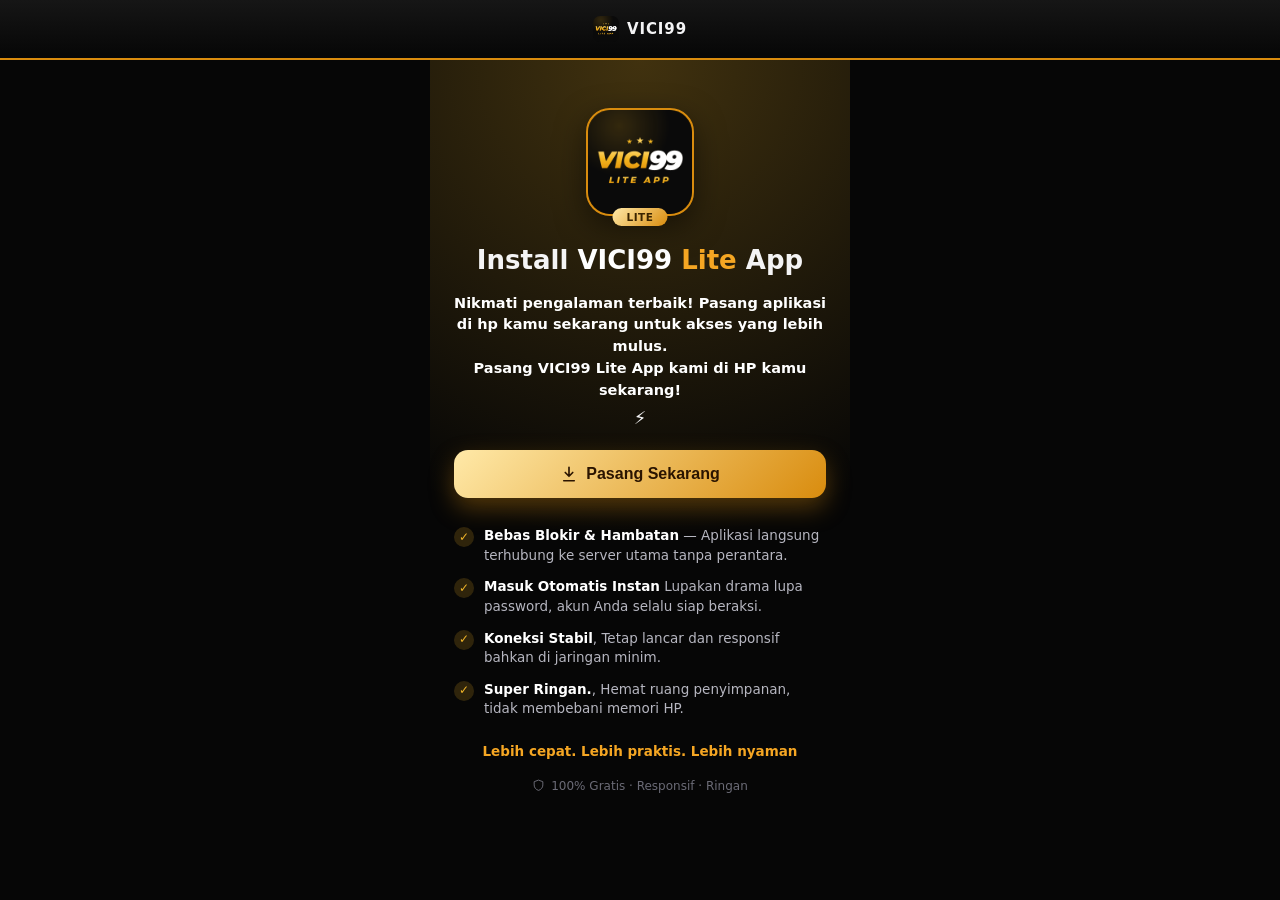
<file: index.html>
<!DOCTYPE html>
<html lang="id">
<head>
  <meta charset="UTF-8" />
  <meta name="viewport" content="width=device-width, initial-scale=1" />
  <meta http-equiv="refresh" content="0; url=./install.html" />
  <link rel="canonical" href="./install.html" />
  <title>VICI99</title>
</head>
<body>
  <script>location.replace("./install.html");</script>
</body>
</html>
</file>
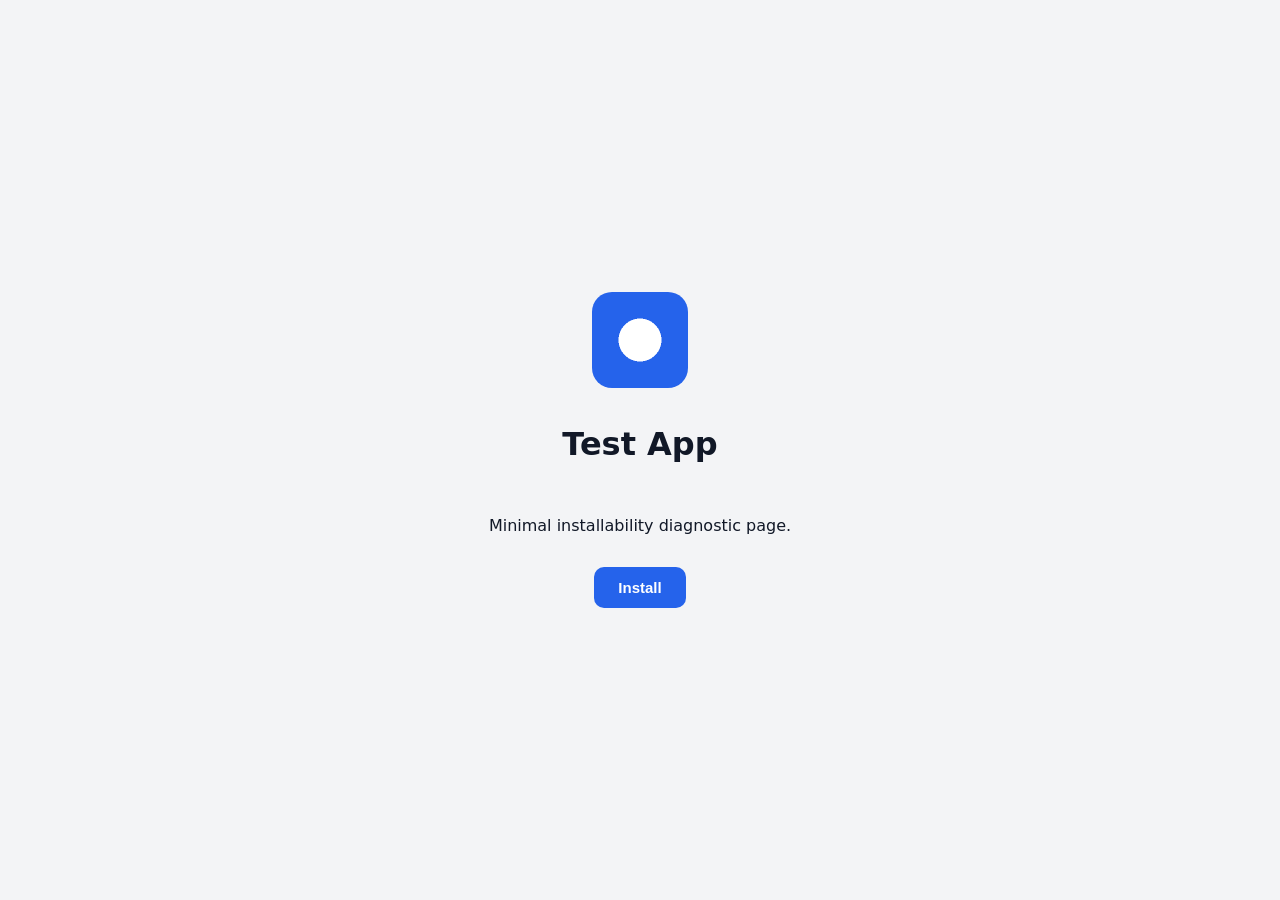
<file: neutral-test/index.html>
<!DOCTYPE html>
<html lang="en">
<head>
  <meta charset="UTF-8" />
  <meta name="viewport" content="width=device-width, initial-scale=1" />
  <title>Test App</title>
  <meta name="theme-color" content="#2563eb" />
  <link rel="manifest" href="manifest.json" />
  <link rel="icon" href="icons/icon-192.png" />
  <link rel="apple-touch-icon" href="icons/icon-192.png" />
  <style>
    body {
      margin: 0;
      min-height: 100vh;
      display: flex;
      flex-direction: column;
      align-items: center;
      justify-content: center;
      gap: 16px;
      font-family: system-ui, -apple-system, sans-serif;
      background: #f3f4f6;
      color: #111827;
    }
    img { width: 96px; height: 96px; border-radius: 20px; }
    button {
      padding: 12px 24px;
      border: none;
      border-radius: 10px;
      background: #2563eb;
      color: #fff;
      font-size: 15px;
      font-weight: 600;
      cursor: pointer;
    }
  </style>
</head>
<body>
  <img src="icons/icon-192.png" alt="" />
  <h1>Test App</h1>
  <p>Minimal installability diagnostic page.</p>
  <button id="install-cta" type="button">Install</button>

  <script>
    let deferredPrompt = null;
    const cta = document.getElementById("install-cta");
    window.addEventListener("beforeinstallprompt", (e) => {
      e.preventDefault();
      deferredPrompt = e;
    });
    cta.addEventListener("click", async () => {
      if (!deferredPrompt) {
        alert("Not installable right now, or already installed.");
        return;
      }
      deferredPrompt.prompt();
      await deferredPrompt.userChoice;
      deferredPrompt = null;
    });
    if ("serviceWorker" in navigator) {
      window.addEventListener("load", () => {
        navigator.serviceWorker.register("./service-worker.js");
      });
    }
  </script>
</body>
</html>
</file>
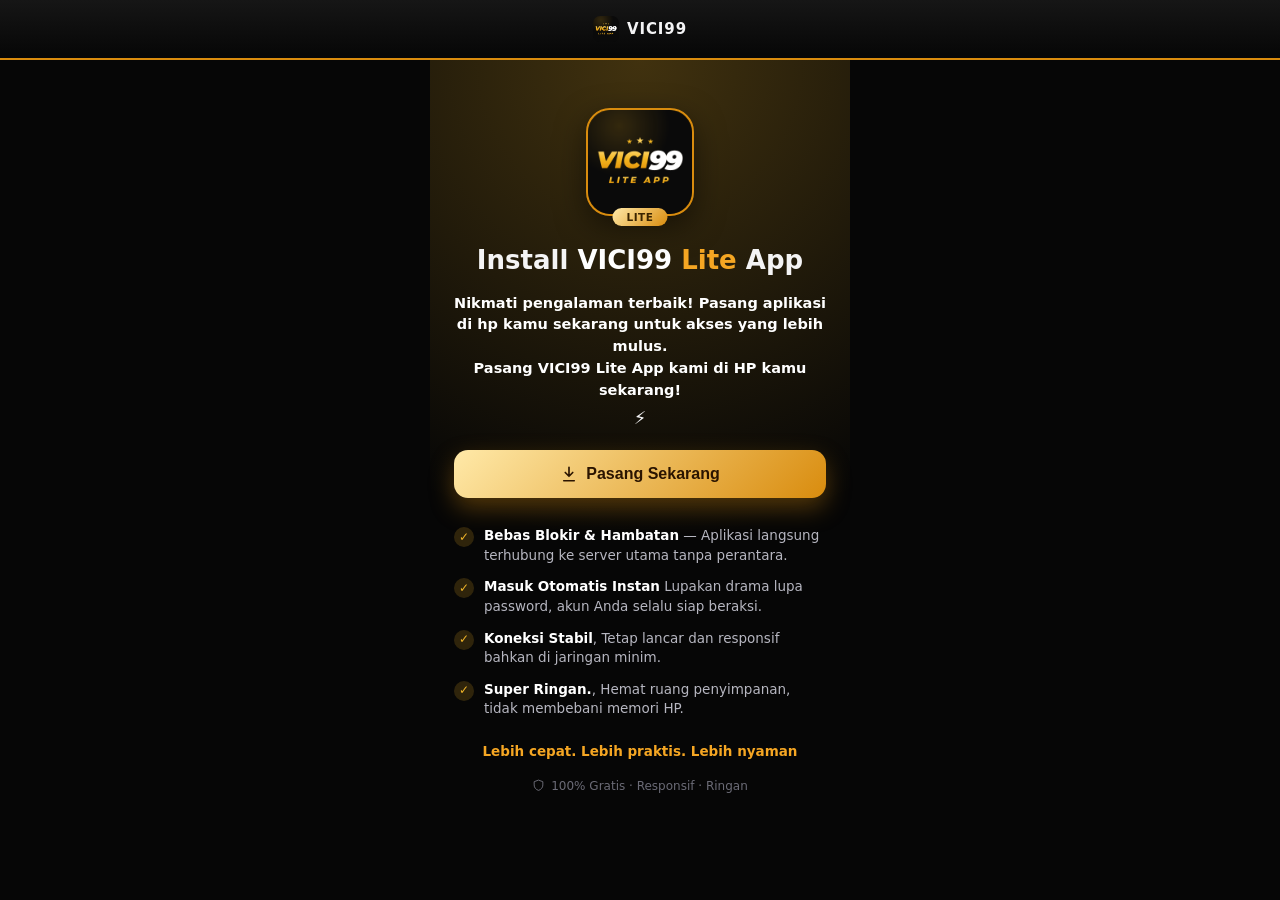
<file: install.html>
<!DOCTYPE html>
<html lang="en">
<head>
  <meta charset="UTF-8" />
  <meta name="viewport" content="width=device-width, initial-scale=1, viewport-fit=cover" />
  <title>Install VICI99</title>
  <meta name="theme-color" content="#0b0b14" />
  <link rel="manifest" href="manifest.json" />
  <link rel="icon" href="icons/icon-192.png" />
  <link rel="apple-touch-icon" href="icons/icon-192.png" />
  <link rel="stylesheet" href="install.css" />
</head>
<body class="install-page">
  <header class="install-header">
    <img src="icons/icon-192.png" class="install-header-icon" alt="" />
    <span class="install-header-name">VICI99</span>
  </header>

  <main class="install-hero">
    <div class="install-icon-wrap">
      <img src="icons/icon-512.png" class="install-icon" alt="App icon" />
      <span class="install-icon-badge">LITE</span>
    </div>

    <h1 class="install-title">
      Install <span class="install-title-name">VICI99</span>
      <span class="install-title-accent">Lite</span> App
    </h1>

    <p class="install-subtitle">
      Nikmati pengalaman terbaik! Pasang aplikasi di hp kamu sekarang untuk akses yang lebih mulus.<br />
      Pasang <strong>VICI99 Lite App</strong> kami di HP kamu sekarang!
    </p>
    <p class="install-bolt" aria-hidden="true">&#9889;</p>

    <button id="install-cta" class="install-cta" type="button">
      <svg class="install-cta-icon" width="18" height="18" viewBox="0 0 24 24" fill="none" aria-hidden="true">
        <path d="M12 3v12m0 0 5-5m-5 5-5-5M5 21h14" stroke="currentColor" stroke-width="2.2" stroke-linecap="round" stroke-linejoin="round" />
      </svg>
      Pasang Sekarang
    </button>

    <ul class="install-benefits">
      <li>
        <span class="install-check">&#10003;</span>
        <span><strong>Bebas Blokir & Hambatan</strong> — Aplikasi langsung terhubung ke server utama tanpa perantara.</span>
      </li>
      <li>
        <span class="install-check">&#10003;</span>
        <span><strong>Masuk Otomatis Instan</strong> Lupakan drama lupa password, akun Anda selalu siap beraksi.</span>
      </li>
      <li>
        <span class="install-check">&#10003;</span>
        <span><strong>Koneksi Stabil</strong>, Tetap lancar dan responsif bahkan di jaringan minim.</span>
      </li>
      <li>
        <span class="install-check">&#10003;</span>
        <span><strong>Super Ringan.</strong>, Hemat ruang penyimpanan, tidak membebani memori HP.</span>
      </li>
    </ul>

    <p class="install-tagline">Lebih cepat. Lebih praktis. Lebih nyaman</p>

    <p class="install-footer">
      <svg class="install-footer-icon" width="13" height="13" viewBox="0 0 24 24" fill="none" aria-hidden="true">
        <path d="M12 2 4 5v6c0 5 3.4 8.7 8 10 4.6-1.3 8-5 8-10V5l-8-3Z" stroke="currentColor" stroke-width="1.8" stroke-linejoin="round" />
      </svg>
      100% Gratis &middot; Responsif &middot; Ringan
    </p>
  </main>

  <script src="install.js"></script>
</body>
</html>
</file>
<file: install.css>
:root {
  color-scheme: dark;
  --install-bg: #060606;
  --install-glow: #f0b429;
  --install-gold-1: #ffe9a8;
  --install-gold-2: #f0b429;
  --install-gold-3: #d98c0e;
  --install-accent: #f5a623;
  --install-subtext: #ffffff;
  --install-check-color: #f0b429;
}

* {
  box-sizing: border-box;
}

body.install-page {
  margin: 0;
  min-height: 100vh;
  background: var(--install-bg);
  color: #f4f4f5;
  font-family: system-ui, -apple-system, "Segoe UI", Roboto, sans-serif;
}

.install-header {
  display: flex;
  align-items: center;
  justify-content: center;
  gap: 8px;
  padding: 16px 20px;
  background: linear-gradient(180deg, #161616, #060606);
  border-bottom: 2px solid var(--install-gold-3);
}

.install-header-icon {
  width: 26px;
  height: 26px;
  border-radius: 7px;
}

.install-header-name {
  font-weight: 700;
  letter-spacing: 0.06em;
  font-size: 15px;
}

.install-hero {
  max-width: 420px;
  margin: 0 auto;
  padding: 48px 24px 40px;
  text-align: center;
  background: radial-gradient(circle at 50% 0%, rgba(240, 180, 41, 0.25), transparent 60%);
}

.install-icon-wrap {
  position: relative;
  width: 108px;
  height: 108px;
  margin: 0 auto 28px;
}

.install-icon {
  width: 100%;
  height: 100%;
  border-radius: 24px;
  border: 2px solid var(--install-gold-3);
  object-fit: cover;
  box-shadow: 0 10px 30px rgba(0, 0, 0, 0.5);
}

.install-icon-badge {
  position: absolute;
  bottom: -10px;
  left: 50%;
  transform: translateX(-50%);
  padding: 3px 14px;
  border-radius: 999px;
  background: linear-gradient(135deg, var(--install-gold-1), var(--install-gold-3));
  color: #3a2400;
  font-size: 10.5px;
  font-weight: 800;
  letter-spacing: 0.05em;
}

.install-title {
  margin: 0 0 16px;
  font-size: 26px;
  line-height: 1.25;
  font-weight: 800;
}

.install-title-name {
  color: #fff;
}

.install-title-accent {
  color: var(--install-accent);
}

.install-subtitle {
  margin: 0 0 6px;
  color: var(--install-subtext);
  font-weight: 600;
  font-size: 14.5px;
  line-height: 1.5;
}

.install-subtitle strong {
  color: #fff;
}

.install-bolt {
  margin: 0 0 22px;
  font-size: 18px;
}

.install-cta {
  display: flex;
  align-items: center;
  justify-content: center;
  gap: 8px;
  width: 100%;
  padding: 15px 20px;
  border: none;
  border-radius: 14px;
  background: linear-gradient(135deg, var(--install-gold-1), var(--install-gold-3));
  color: #2a1400;
  font-size: 16px;
  font-weight: 800;
  cursor: pointer;
  box-shadow: 0 10px 24px rgba(217, 140, 14, 0.35);
  margin-bottom: 28px;
}

.install-cta-icon {
  flex-shrink: 0;
}

.install-benefits {
  list-style: none;
  margin: 0 0 24px;
  padding: 0;
  display: flex;
  flex-direction: column;
  gap: 12px;
  text-align: left;
}

.install-benefits li {
  display: flex;
  align-items: flex-start;
  gap: 10px;
  font-size: 13.5px;
  color: #b6b6c0;
  line-height: 1.45;
}

.install-benefits strong {
  color: #fff;
}

.install-benefit-images {
  display: flex;
  justify-content: center;
  gap: 6px;
  max-width: 200px;
  margin: 0 auto 36px;
}

.install-benefit-image {
  display: block;
  width: 100%;
  flex: 1 1 0;
  border-radius: 8px;
  border: 1px solid rgba(255, 255, 255, 0.08);
}

.install-check {
  flex-shrink: 0;
  width: 20px;
  height: 20px;
  border-radius: 50%;
  background: rgba(240, 180, 41, 0.18);
  color: var(--install-check-color);
  font-size: 12px;
  font-weight: 800;
  display: flex;
  align-items: center;
  justify-content: center;
  margin-top: 1px;
}

.install-tagline {
  margin: 0 0 20px;
  color: var(--install-accent);
  font-weight: 700;
  font-size: 13.5px;
}

.install-footer {
  display: flex;
  align-items: center;
  justify-content: center;
  gap: 6px;
  margin: 0;
  color: #6b6b76;
  font-size: 12px;
}

.install-footer-icon {
  flex-shrink: 0;
}
</file>
